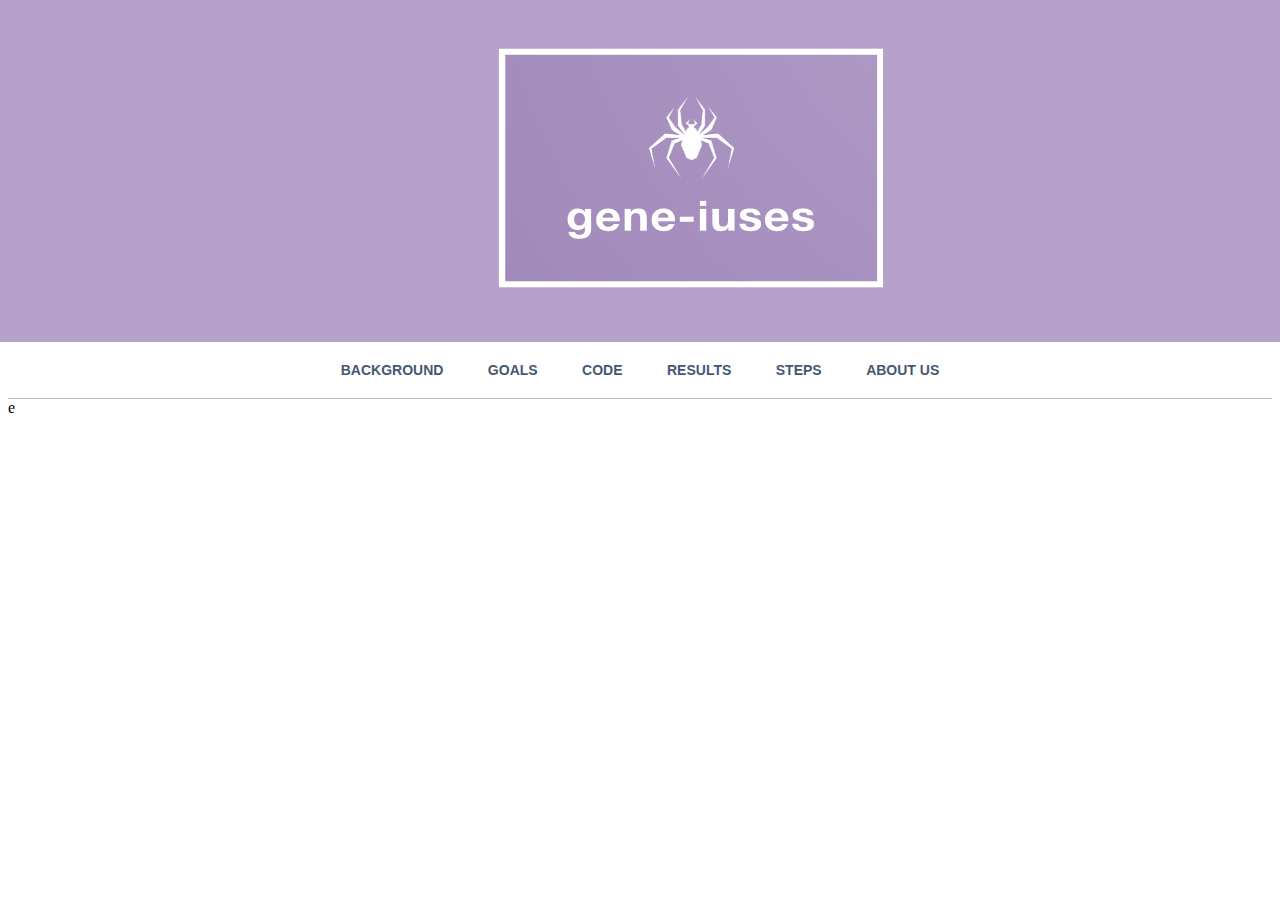
<file: index.html>
<!DOCTYPE html>
<html lang="en">
<head>
    <meta charset="UTF-8">
    <meta name="viewport" content="width=device-width, initial-scale=1.0">
    <title>tester</title>
</head>
<link rel="stylesheet" href="nav.css">
<style>
    header {
        background-color:#b5a1ca;
        padding-top: 50px;
        padding-bottom: 50px;
        margin: -10px -10px 0px -10px;
    }
    .pfp {
        margin-left: 500px;
        height: 240px;
        width: 30%;
    }

</style>
<body>
    <header>
        <img class= "pfp" src="logo4.png">
    </header>
    <div class="navbar">
        <a class="nav-link nav-link-ltr" href="Background.html">Background</a>
        <a class="nav-link nav-link-ltr" href="Goals.html">Goals</a>
        <a class="nav-link nav-link-ltr" href="Code.html">Code</a>
        <a class="nav-link nav-link-ltr" href="Results.html">Results</a>
        <a class="nav-link nav-link-ltr" href="nextsteps.html">Steps</a>
        <a class="nav-link nav-link-ltr" href="aboutus.html">About Us</a>
    </div>
</body>
</html>e
</file>
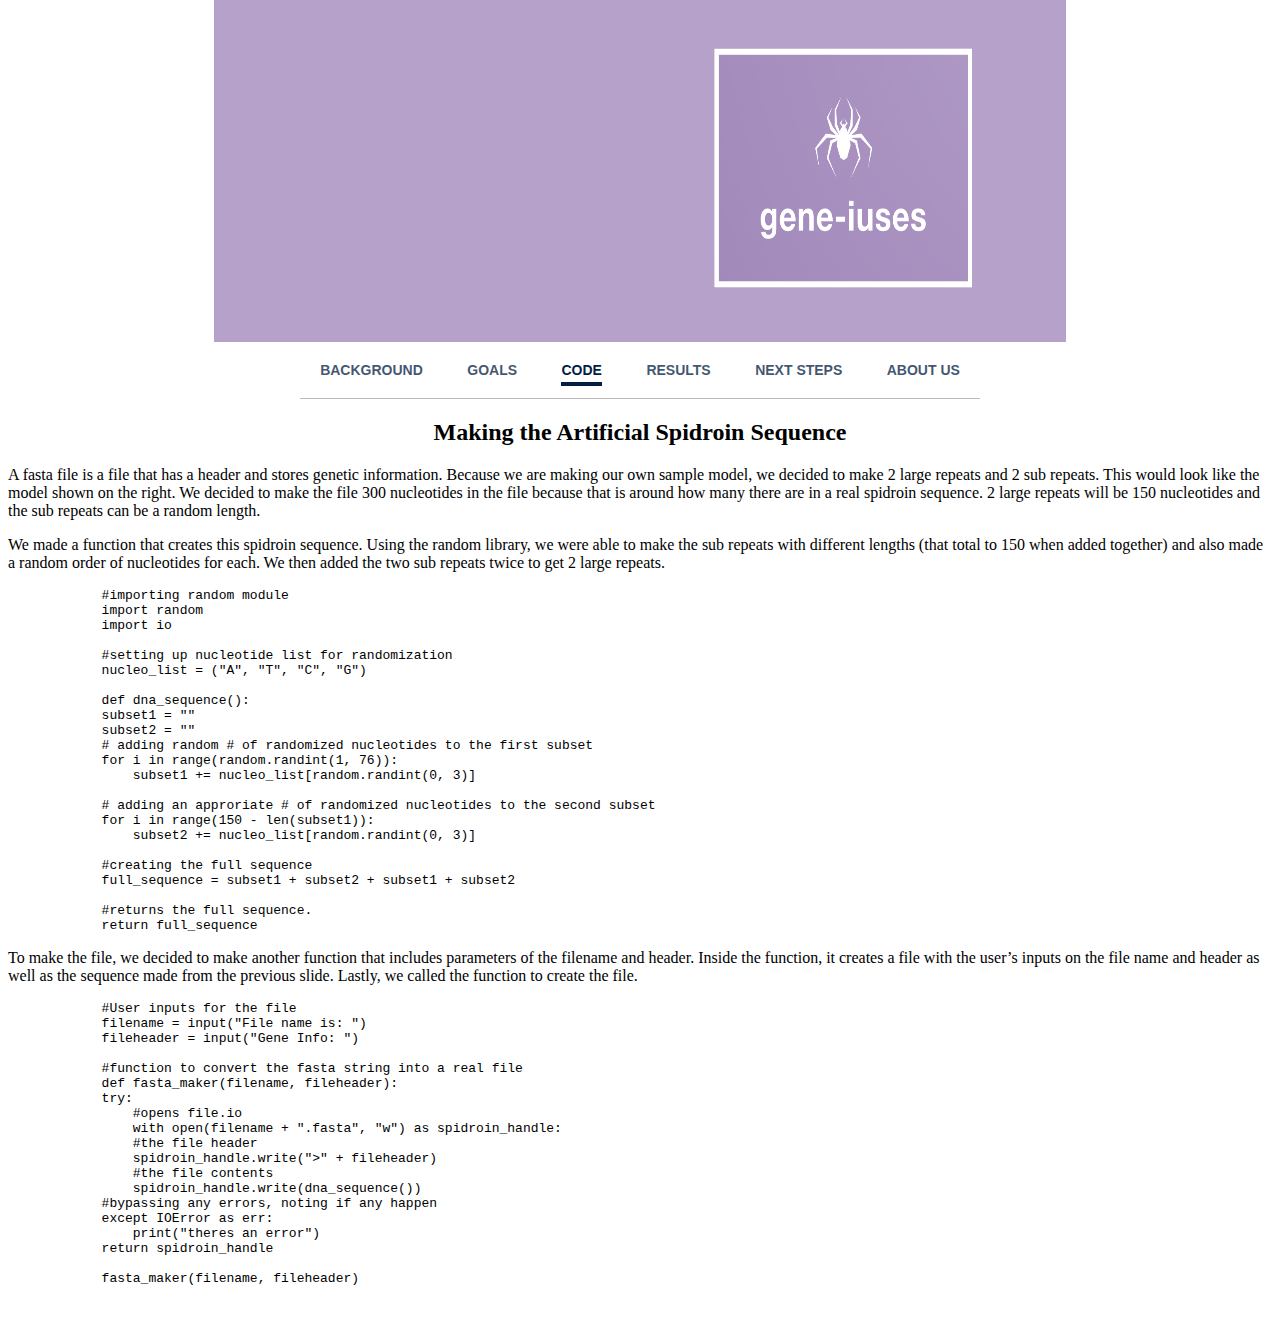
<file: artificialspidroinseq.html>
<!DOCTYPE html>
<html lang="en">
<head>
    <meta charset="UTF-8">
    <meta name="viewport" content="width=device-width, initial-scale=1.0">
    <title>Code</title>
    <link href="https://fonts.googleapis.com/css2?family=Playfair+Display&family=Roboto:wght@300&display=swap" rel="stylesheet">
    <link rel="stylesheet" href="nav.css">
    <link rel="stylesheet" href="practice.css">
</head>
<style>
    header {
        background-color:#b5a1ca;
        padding-top: 50px;
        padding-bottom: 50px;
        margin: -10px -10px 0px -10px;
    }
    .pfp {
        margin-left: 500px;
        height: 240px;
        width: 30.3%;
        }
    .info {
        font-size: 18px;
        padding-left: 50px;
        padding-right: 50px;
    }
    .heading {
        font-size: 30px;
        font-family: Arial, Helvetica, sans-serif;
        font-weight: bold;
    }
</style>
<body>
    <header>
        <img class = "pfp" src="logo4.png" alt="A picture">
    </header>
    
    <div class="navbar">
        <a class="nav-link nav-link-ltr" href="Background.html">Background</a>
        <a class="nav-link nav-link-ltr" href="Goals.html">Goals</a>
        <a class="active-link" href="Code.html">Code</a>
        <a class="nav-link nav-link-ltr" href="Results.html">Results</a>
        <a class="nav-link nav-link-ltr" href="nextsteps.html">Next Steps</a>
        <a class="nav-link nav-link-ltr" href="aboutus.html">About Us</a>
    </div>
    <h2> Making the Artificial Spidroin Sequence</h2>
    <main>
        <p>
            A fasta file is a file that has a header and stores genetic information. Because we are making our own sample model, we decided to make 2 large repeats and 2 sub repeats. This would look like the model shown on the right.  We decided to make the file 300 nucleotides in the file because that is around how many there are in a real spidroin sequence. 2 large repeats will be 150 nucleotides and the sub repeats can be a random length.
        </p>
        <p>We made a function that creates this spidroin sequence. Using the random library, we were able to make the sub repeats with different lengths (that total to 150 when added together) and also made a random order of nucleotides for each. We then added the two sub repeats twice to get 2 large repeats. </p>
        <pre>
            #importing random module
            import random
            import io

            #setting up nucleotide list for randomization
            nucleo_list = ("A", "T", "C", "G")

            def dna_sequence():
            subset1 = ""
            subset2 = ""
            # adding random # of randomized nucleotides to the first subset
            for i in range(random.randint(1, 76)):
                subset1 += nucleo_list[random.randint(0, 3)]
            
            # adding an approriate # of randomized nucleotides to the second subset
            for i in range(150 - len(subset1)):
                subset2 += nucleo_list[random.randint(0, 3)]

            #creating the full sequence
            full_sequence = subset1 + subset2 + subset1 + subset2

            #returns the full sequence.
            return full_sequence </pre>
            <p> To make the file, we decided to make another function that includes parameters of the filename and header. Inside the function, it creates a file with the user’s inputs on the file name and header as well as the sequence made from the previous slide.  Lastly, we called the function to create the file.</p>
            <pre>
            #User inputs for the file
            filename = input("File name is: ")
            fileheader = input("Gene Info: ")

            #function to convert the fasta string into a real file
            def fasta_maker(filename, fileheader):
            try:
                #opens file.io
                with open(filename + ".fasta", "w") as spidroin_handle:
                #the file header
                spidroin_handle.write(">" + fileheader)
                #the file contents
                spidroin_handle.write(dna_sequence())
            #bypassing any errors, noting if any happen
            except IOError as err:
                print("theres an error")
            return spidroin_handle

            fasta_maker(filename, fileheader)
            
        </pre>
    </main>
    
</body>
</html>
</file>
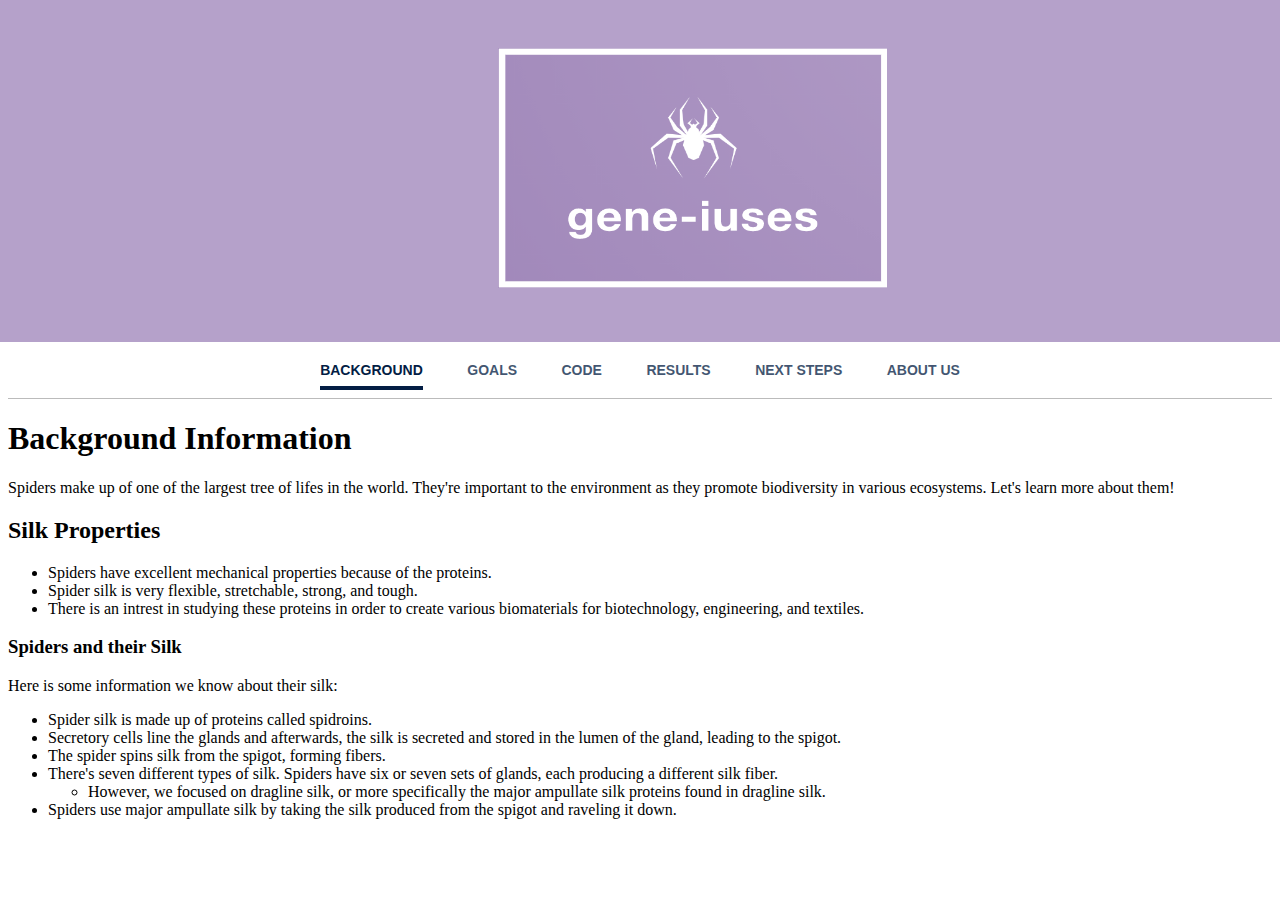
<file: Background.html>
<!DOCTYPE html>
<html lang="en">
<head>
    <meta charset="UTF-8">
    <meta http-equiv="X-UA-Compatible" content="IE=edge">
    <meta name="viewport" content="width-device-widge, initial">
    <title>Background</title>
    <link rel="stylesheet" href="nav.css"> 
    <link rel="stylesheet" href="projects.css"> 

    <style>
        header {
            background-color:#b5a1ca;
            padding-top: 50px;
            padding-bottom: 50px;
            margin: -10px -10px 0px -10px;
        }
        .pfp {
            margin-left: 500px;
            height: 240px;
            width: 30.3%;
            }
        .info {
            font-size: 18px;
            padding-left: 50px;
            padding-right: 50px;
        }
        .heading {
            font-size: 30px;
            font-family: Arial, Helvetica, sans-serif;
            font-weight: bold;
        }
    </style>
</head>

<body>
    <header>
       <img class= "pfp" src="logo4.png" alt="">
    </header>
    <div class="navbar">
        <a class="active-link" href="Background.html">Background</a>
        <a class="nav-link nav-link-ltr" href="Goals.html">Goals</a>
        <a class="nav-link nav-link-ltr" href="Code.html">Code</a>
        <a class="nav-link nav-link-ltr" href="Results.html">Results</a>
        <a class="nav-link nav-link-ltr" href="nextsteps.html">Next Steps</a>
        <a class="nav-link nav-link-ltr" href="aboutus.html">About Us</a>
    </div>
        <h1>
            Background Information
        </h1>
        <p>
            Spiders make up of one of the largest tree of lifes in the world. They're important to the environment as they promote biodiversity in various ecosystems. Let's learn more about them!
        </p>
        <h2>
            Silk Properties
        </h2>
        <ul>
            <li>Spiders have excellent mechanical properties because of the proteins.</li>
            <li>Spider silk is very flexible, stretchable, strong, and tough.</li>
            <li>There is an intrest in studying these proteins in order to create various biomaterials for biotechnology, engineering, and textiles.</li>
        </ul>
        <h3>
           Spiders and their Silk 
        </h3>
        <p>
            Here is some information we know about their silk:
        </p>
        <ul>
            <li>Spider silk is made up of proteins called spidroins.</li>
            <li>Secretory cells line the glands and afterwards, the silk is secreted and stored in the lumen of the gland, leading to the spigot. </li>
            <li>The spider spins silk from the spigot, forming fibers.</li>
            <li>There's seven different types of silk. Spiders have six or seven sets of glands, each producing a different silk fiber.</li>
                <ul>
                <li> However, we focused on dragline silk, or more specifically the major ampullate silk proteins found in dragline silk.</li>
                </ul>
            <li>Spiders use major ampullate silk by taking the silk produced from the spigot and raveling it down.</li>
        </ul>

</body>
</html>
</file>
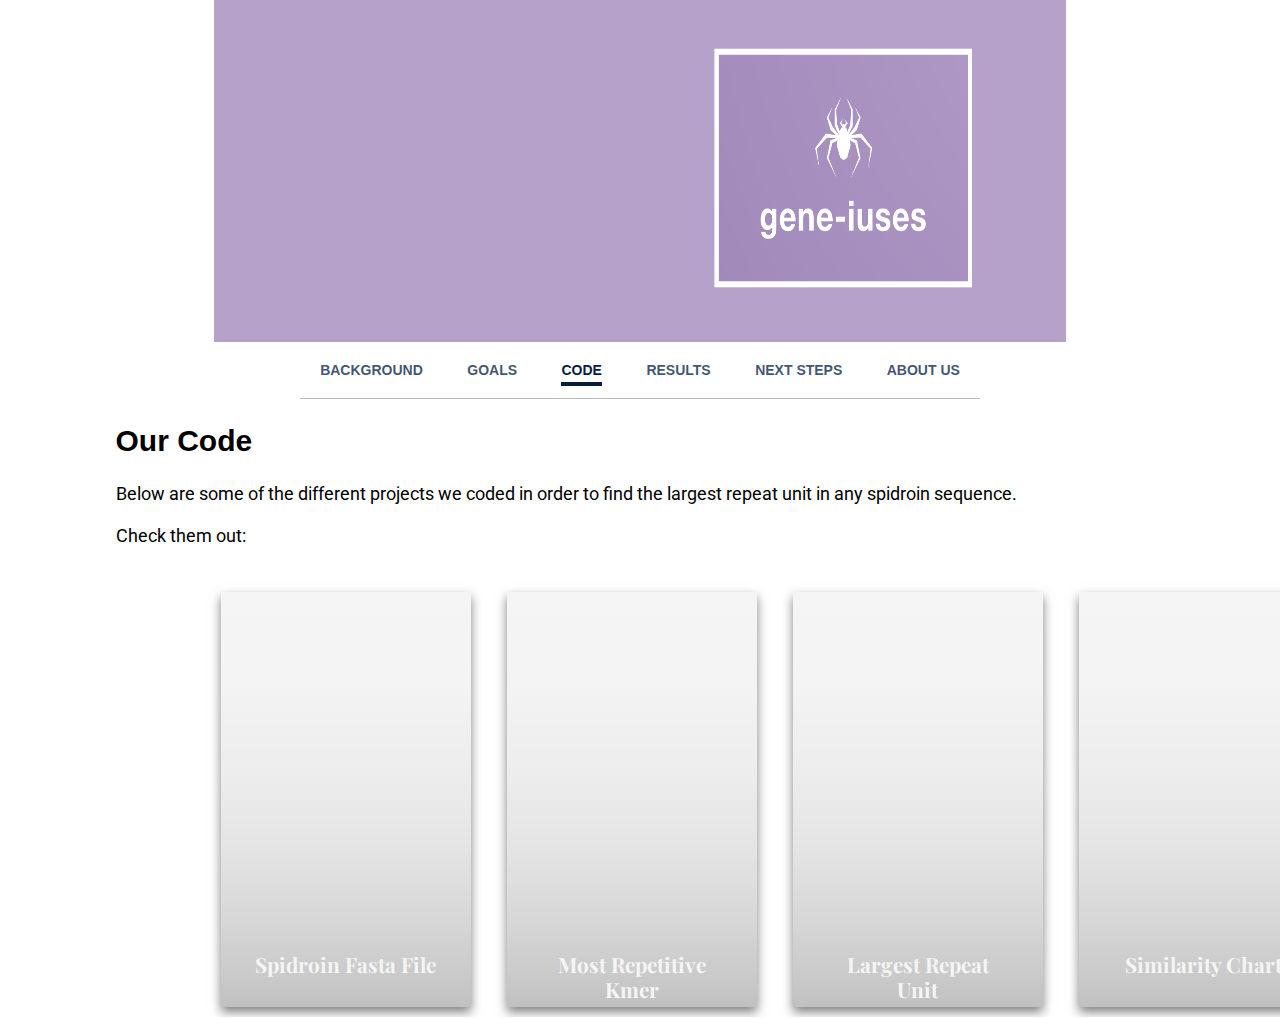
<file: Code.html>
<!DOCTYPE html>
<html lang="en">
<head>
    <meta charset="UTF-8">
    <meta name="viewport" content="width=device-width, initial-scale=1.0">
    <title>Code</title>
    <link href="https://fonts.googleapis.com/css2?family=Playfair+Display&family=Roboto:wght@300&display=swap" rel="stylesheet">
    <link rel="stylesheet" href="nav.css">
    <link rel="stylesheet" href="practice.css">
</head>
<style>
    header {
        background-color:#b5a1ca;
        padding-top: 50px;
        padding-bottom: 50px;
        margin: -10px -10px 0px -10px;
    }
    .pfp {
        margin-left: 500px;
        height: 240px;
        width: 30.3%;
        }
    .info {
        font-size: 18px;
        padding-left: 50px;
        padding-right: 50px;
    }
    .heading {
        font-size: 30px;
        font-family: Arial, Helvetica, sans-serif;
        font-weight: bold;
    }
</style>
<body>
    <header>
        <img class = "pfp" src="logo4.png" alt="A picture">
    </header>
    
    <div class="navbar">
        <a class="nav-link nav-link-ltr" href="Background.html">Background</a>
        <a class="nav-link nav-link-ltr" href="Goals.html">Goals</a>
        <a class="active-link" href="Code.html">Code</a>
        <a class="nav-link nav-link-ltr" href="Results.html">Results</a>
        <a class="nav-link nav-link-ltr" href="nextsteps.html">Next Steps</a>
        <a class="nav-link nav-link-ltr" href="aboutus.html">About Us</a>
    </div>
<main>
    <div class= "info">
        <h2 class="heading">Our Code</h2>
    <p style= "font-family: Roboto, sans-serif"> Below are some of the different projects we coded in order to find the largest repeat unit in any spidroin sequence. <br><br>Check them out:</p>
    </div>
    <br>
    <div class="page-content">
        <div class="card">
        <div class="content">
            <h2 class="title">Spidroin Fasta File</h2>
            <p class="copy">Making our own spidroin sequence to understand its complex repetitive structure</p>
            <a class="card__button" href="artificialspidroinseq.html">Read More</a>
        </div>
        </div>
        <div class="card">
        <div class="content">
            <h2 class="title">Most Repetitive Kmer</h2>
            <p class="copy">Finding most repetitive kmer to identify patterns in a real spidroin sequence</p>
            <a class="card__button" href="repetitivekmer.html">Read More</a>
        </div>
        </div>
        <div class="card">
        <div class="content">
            <h2 class="title">Largest Repeat Unit</h2>
            <p class="copy">Finding the largest repeat through length and correlating it with actual spidroin sequences</p>
            <a class="card__button" href="largestrep.html">Read More</a>
        </div>
        </div>
        <div class="card">
        <div class="content">
            <h2 class="title">Similarity Chart</h2>
            <p class="copy">Comparing each subrepeat through similarity content and displaying them through a chart</p>
            <a class="card__button" href="similaritychart.html">Read More</a>
        </div>
        </div>
    </div>
  </main>
</body>
</html>
</file>
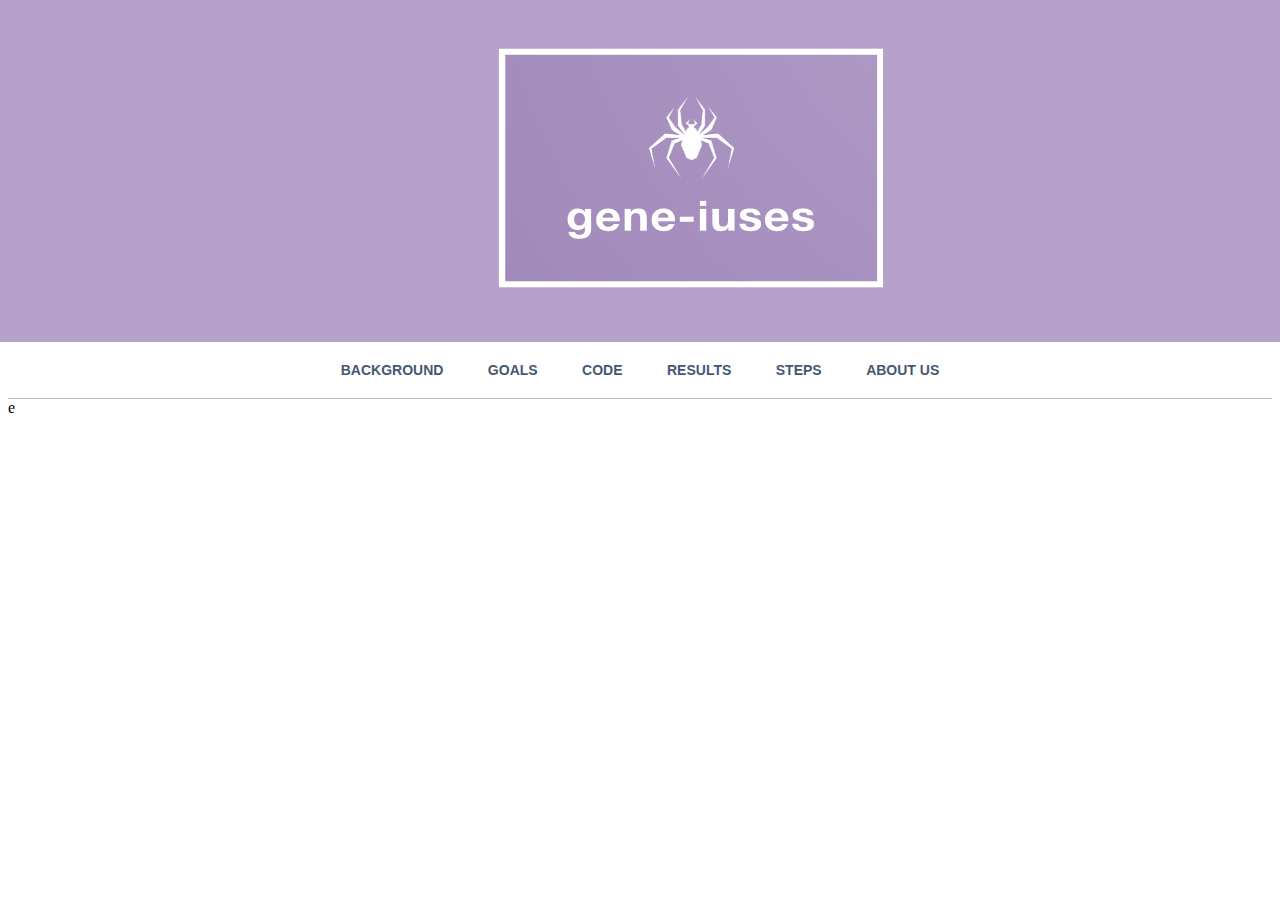
<file: indexproject.html>
<!DOCTYPE html>
<html lang="en">
<head>
    <meta charset="UTF-8">
    <meta name="viewport" content="width=device-width, initial-scale=1.0">
    <title>tester</title>
</head>
<link rel="stylesheet" href="nav.css">
<style>
    header {
        background-color:#b5a1ca;
        padding-top: 50px;
        padding-bottom: 50px;
        margin: -10px -10px 0px -10px;
    }
    .pfp {
        margin-left: 500px;
        height: 240px;
        width: 30%;
    }

</style>
<body>
    <header>
        <img class= "pfp" src="logo4.png">
    </header>
    <div class="navbar">
        <a class="nav-link nav-link-ltr" href="Background.html">Background</a>
        <a class="nav-link nav-link-ltr" href="Goals.html">Goals</a>
        <a class="nav-link nav-link-ltr" href="Code.html">Code</a>
        <a class="nav-link nav-link-ltr" href="Results.html">Results</a>
        <a class="nav-link nav-link-ltr" href="nextsteps.html">Steps</a>
        <a class="nav-link nav-link-ltr" href="aboutus.html">About Us</a>
    </div>
</body>
</html>e
</file>
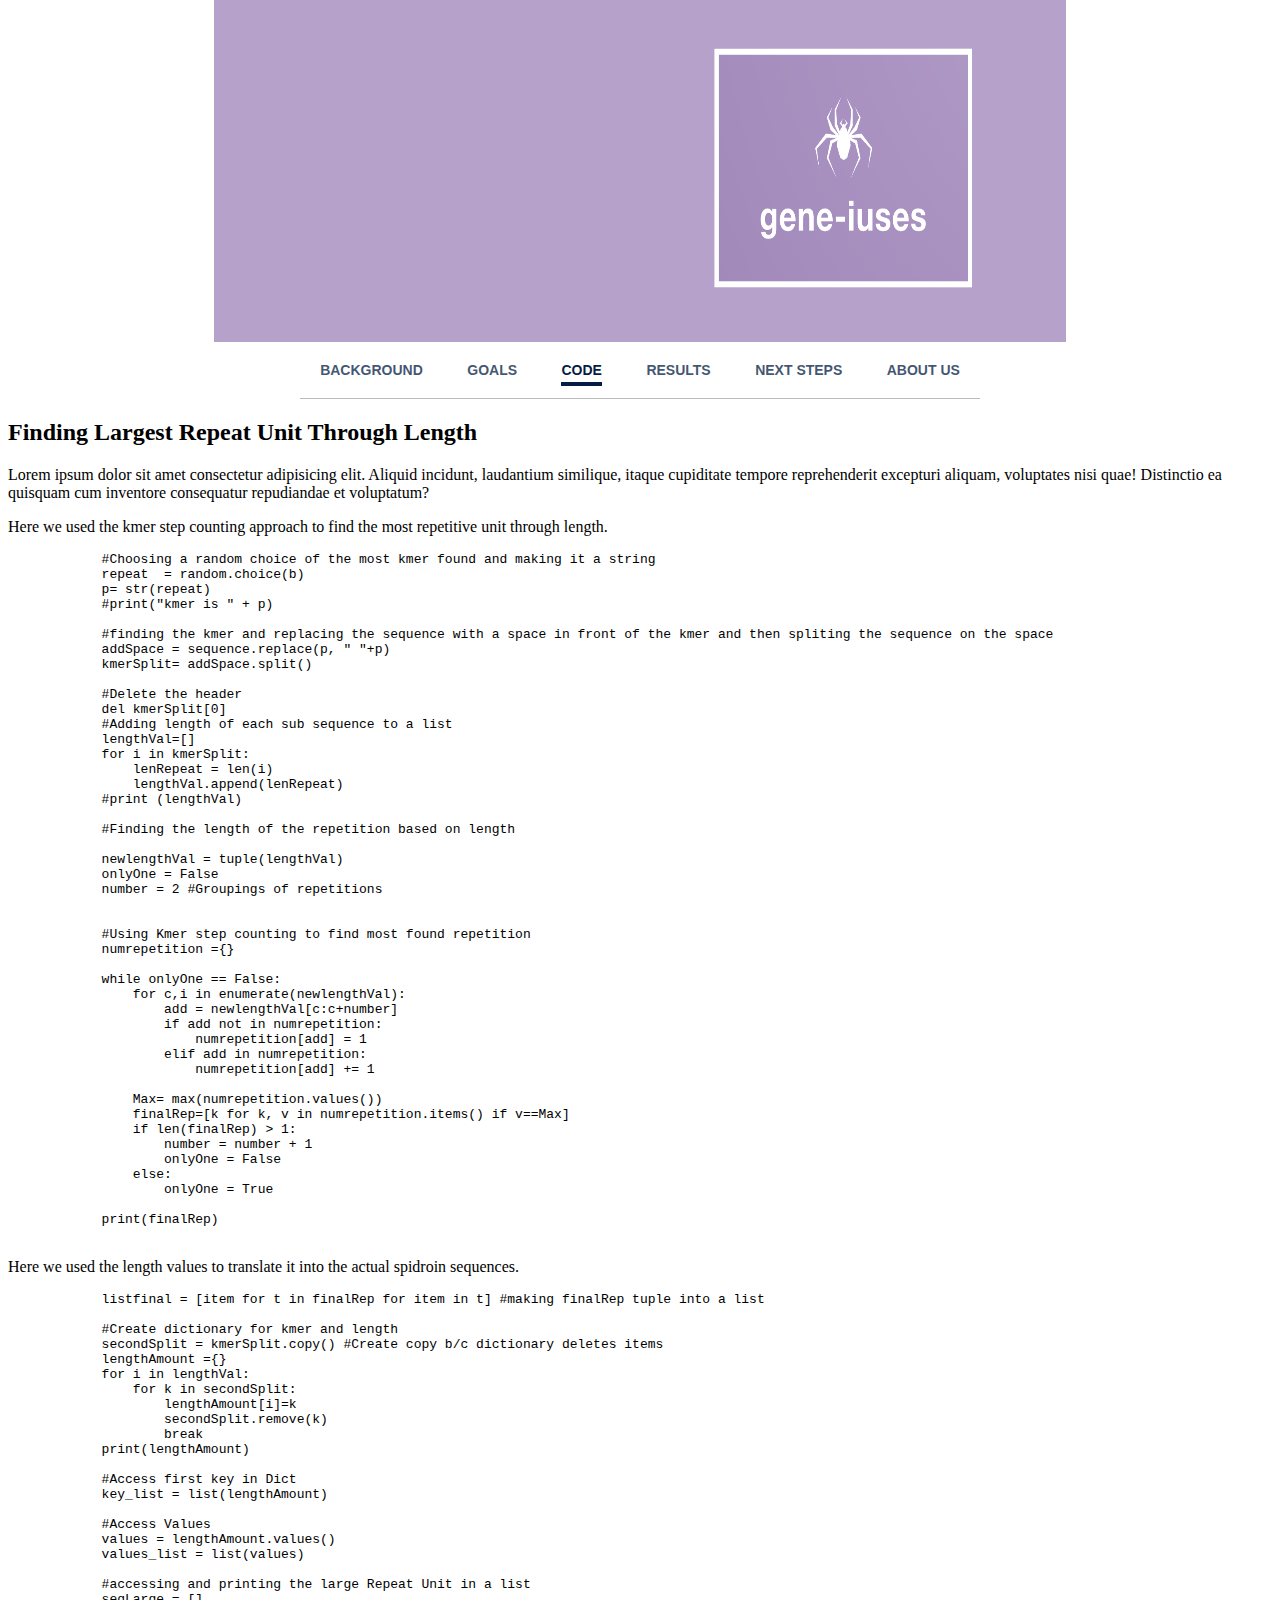
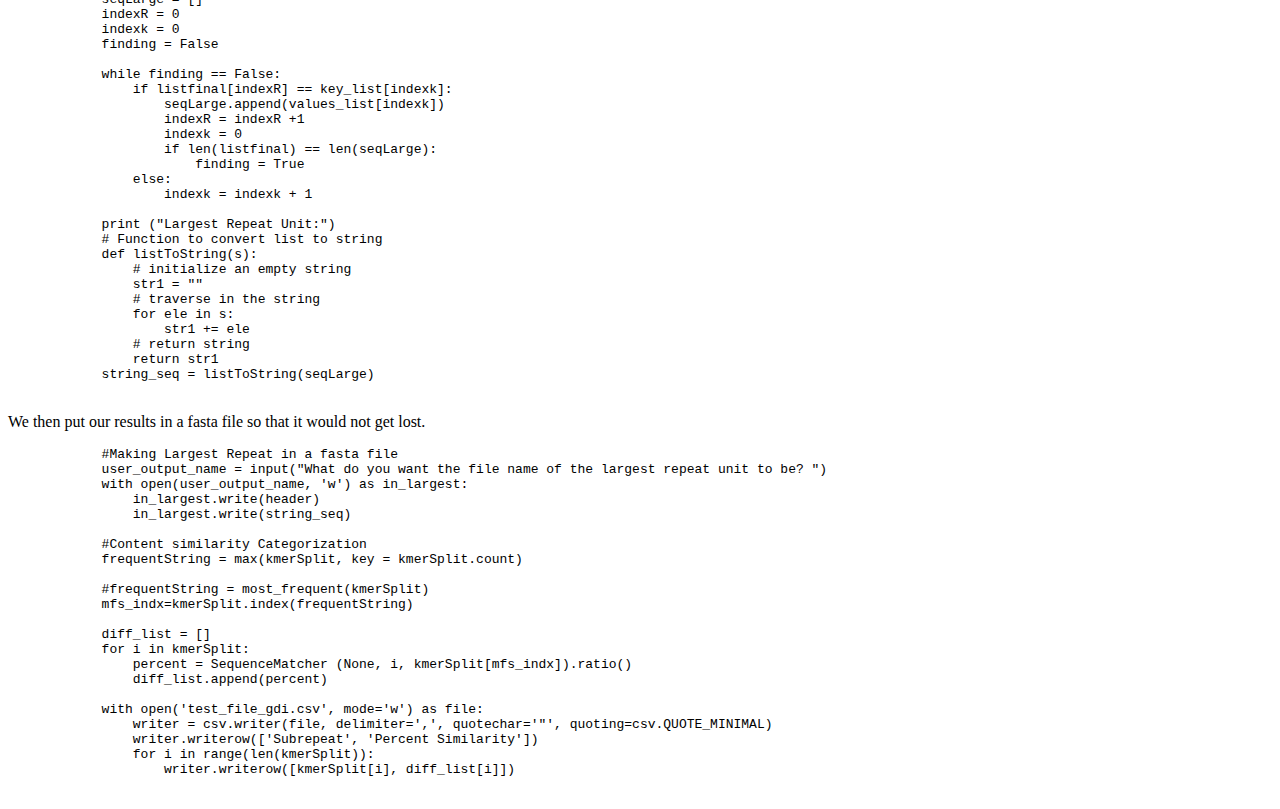
<file: largestrep.html>
<!DOCTYPE html>
<html lang="en">
<head>
    <meta charset="UTF-8">
    <meta name="viewport" content="width=device-width, initial-scale=1.0">
    <title>Code</title>
    <link href="https://fonts.googleapis.com/css2?family=Playfair+Display&family=Roboto:wght@300&display=swap" rel="stylesheet">
    <link rel="stylesheet" href="nav.css">
    <link rel="stylesheet" href="practice.css">
</head>
<style>
    header {
        background-color:#b5a1ca;
        padding-top: 50px;
        padding-bottom: 50px;
        margin: -10px -10px 0px -10px;
    }
    .pfp {
        margin-left: 500px;
        height: 240px;
        width: 30.3%;
        }
    .info {
        font-size: 18px;
        padding-left: 50px;
        padding-right: 50px;
    }
    .heading {
        font-size: 30px;
        font-family: Arial, Helvetica, sans-serif;
        font-weight: bold;
    }
</style>
<body>
    <header>
        <img class = "pfp" src="logo4.png" alt="A picture">
    </header>
    
    <div class="navbar">
        <a class="nav-link nav-link-ltr" href="Background.html">Background</a>
        <a class="nav-link nav-link-ltr" href="Goals.html">Goals</a>
        <a class="active-link" href="Code.html">Code</a>
        <a class="nav-link nav-link-ltr" href="Results.html">Results</a>
        <a class="nav-link nav-link-ltr" href="nextsteps.html">Next Steps</a>
        <a class="nav-link nav-link-ltr" href="aboutus.html">About Us</a>
    </div>
    <main>
        <h2>Finding Largest Repeat Unit Through Length</h2>
        <p>
            Lorem ipsum dolor sit amet consectetur adipisicing elit. Aliquid incidunt, laudantium similique, itaque cupiditate tempore reprehenderit excepturi aliquam, voluptates nisi quae! Distinctio ea quisquam cum inventore consequatur repudiandae et voluptatum?

        </p>
        <p>Here we used the kmer step counting approach to find the most repetitive unit through length.</p>
        <pre>
            #Choosing a random choice of the most kmer found and making it a string
            repeat  = random.choice(b)
            p= str(repeat)
            #print("kmer is " + p)

            #finding the kmer and replacing the sequence with a space in front of the kmer and then spliting the sequence on the space
            addSpace = sequence.replace(p, " "+p)
            kmerSplit= addSpace.split()

            #Delete the header
            del kmerSplit[0]
            #Adding length of each sub sequence to a list
            lengthVal=[]
            for i in kmerSplit:
                lenRepeat = len(i)
                lengthVal.append(lenRepeat)
            #print (lengthVal)

            #Finding the length of the repetition based on length

            newlengthVal = tuple(lengthVal)
            onlyOne = False
            number = 2 #Groupings of repetitions


            #Using Kmer step counting to find most found repetition
            numrepetition ={}

            while onlyOne == False:
                for c,i in enumerate(newlengthVal):
                    add = newlengthVal[c:c+number]
                    if add not in numrepetition:
                        numrepetition[add] = 1
                    elif add in numrepetition:
                        numrepetition[add] += 1

                Max= max(numrepetition.values())
                finalRep=[k for k, v in numrepetition.items() if v==Max]
                if len(finalRep) > 1:
                    number = number + 1
                    onlyOne = False
                else:
                    onlyOne = True

            print(finalRep)
        </pre>
        <p>Here we used the length values to translate it into the actual spidroin sequences.</p>
            <pre>
            listfinal = [item for t in finalRep for item in t] #making finalRep tuple into a list

            #Create dictionary for kmer and length
            secondSplit = kmerSplit.copy() #Create copy b/c dictionary deletes items
            lengthAmount ={}
            for i in lengthVal:
                for k in secondSplit:
                    lengthAmount[i]=k
                    secondSplit.remove(k)
                    break
            print(lengthAmount)

            #Access first key in Dict
            key_list = list(lengthAmount)

            #Access Values
            values = lengthAmount.values()
            values_list = list(values)

            #accessing and printing the large Repeat Unit in a list
            seqLarge = []
            indexR = 0
            indexk = 0
            finding = False

            while finding == False:
                if listfinal[indexR] == key_list[indexk]:
                    seqLarge.append(values_list[indexk])
                    indexR = indexR +1
                    indexk = 0
                    if len(listfinal) == len(seqLarge):
                        finding = True
                else:
                    indexk = indexk + 1

            print ("Largest Repeat Unit:")
            # Function to convert list to string 
            def listToString(s): 
                # initialize an empty string
                str1 = "" 
                # traverse in the string  
                for ele in s: 
                    str1 += ele  
                # return string  
                return str1 
            string_seq = listToString(seqLarge)
        </pre>
        <p>We then put our results in a fasta file so that it would not get lost.</p>
            <pre>
            #Making Largest Repeat in a fasta file
            user_output_name = input("What do you want the file name of the largest repeat unit to be? ")
            with open(user_output_name, 'w') as in_largest:
                in_largest.write(header)
                in_largest.write(string_seq)

            #Content similarity Categorization
            frequentString = max(kmerSplit, key = kmerSplit.count)

            #frequentString = most_frequent(kmerSplit)
            mfs_indx=kmerSplit.index(frequentString)

            diff_list = []
            for i in kmerSplit:
                percent = SequenceMatcher (None, i, kmerSplit[mfs_indx]).ratio()
                diff_list.append(percent)

            with open('test_file_gdi.csv', mode='w') as file:
                writer = csv.writer(file, delimiter=',', quotechar='"', quoting=csv.QUOTE_MINIMAL)
                writer.writerow(['Subrepeat', 'Percent Similarity'])
                for i in range(len(kmerSplit)):
                    writer.writerow([kmerSplit[i], diff_list[i]])
            
        </pre>
    </main>
    
</body>
</file>
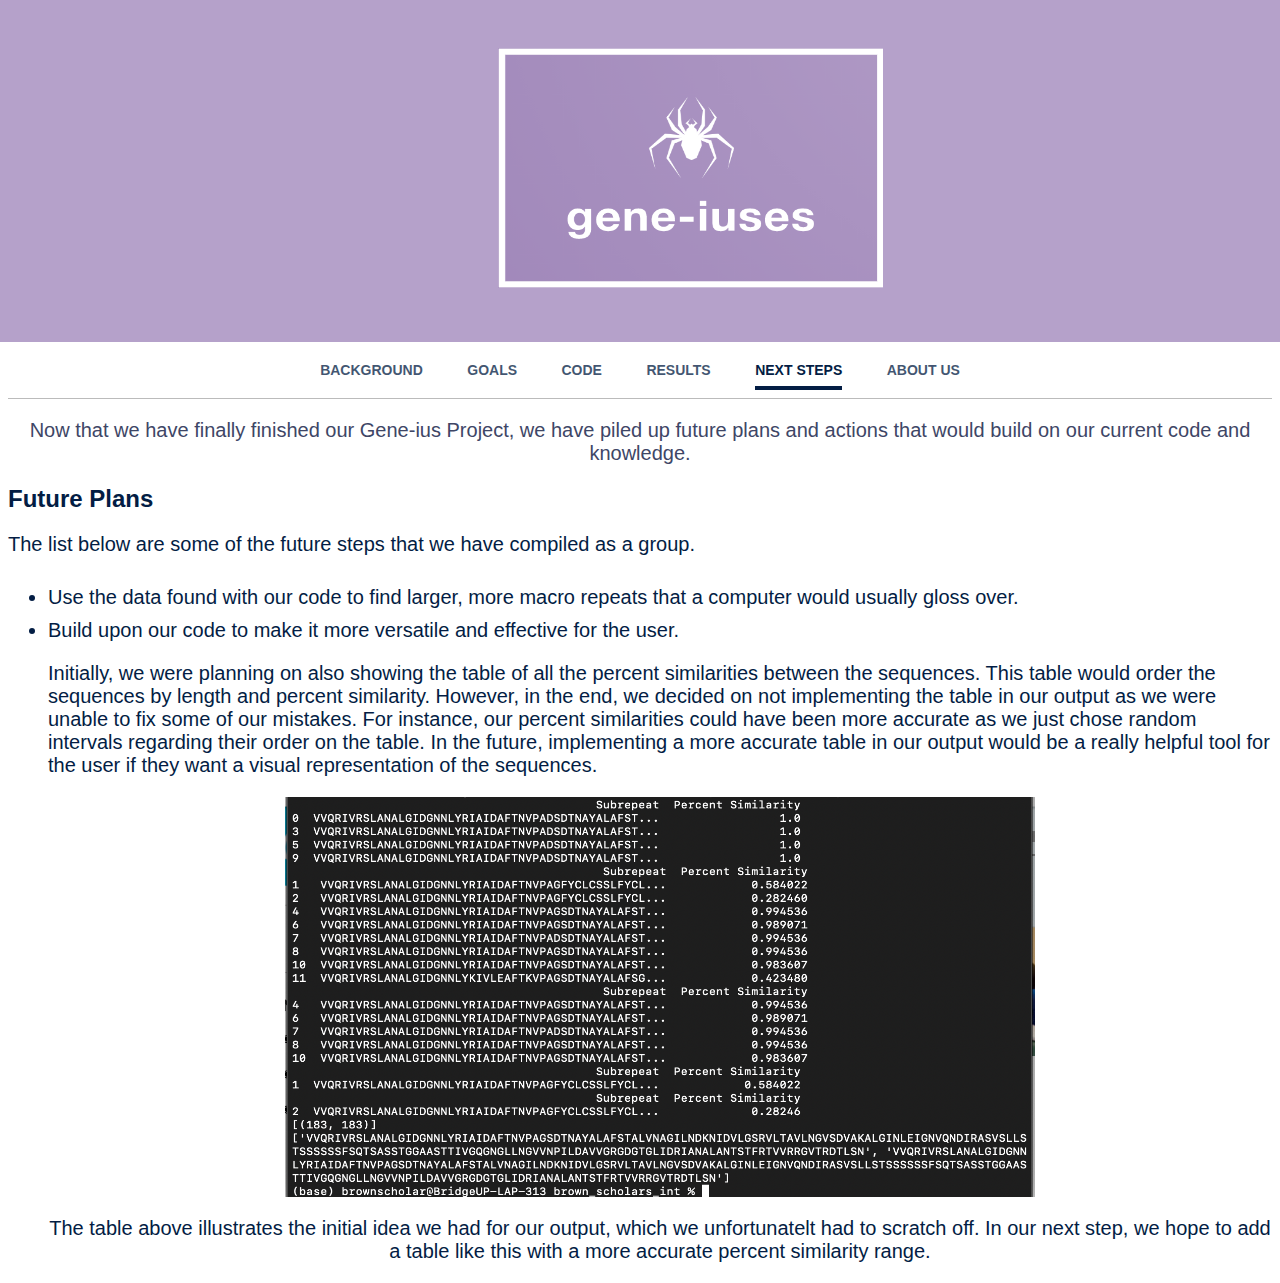
<file: nextsteps.html>
<!DOCTYPE html>
<html>
<head>
<html lang="en" class="no-js">
<head>
    <meta charset="utf-8">
    <meta http-equiv="x-ua-compatible" content="ie=edge">
    <meta name="viewport" content="width=device-width, initial-scale=1.0">
    <title>Gene-uis Project</title>

</head>

<link rel="stylesheet" href="nav.css">
<style>
    h1 {
        font-size: 40px;
        padding-left: 120px;
        font-family: Verdana, Geneva, Tahoma, sans-serif;
    }

    .tablegoals {
        height: 400px;
        width: 750px;
        margin-bottom: 20px;
        display: block;
        margin-left: auto;
        margin-right: auto;
    }

    header {
        background-color:#b5a1ca;
        padding-top: 50px;
        padding-bottom: 50px;
        margin: -10px -10px 0px -10px;
    }
    
    .pfp {
        margin-left: 500px;
        height: 240px;
        width: 30%;
    }

    p {
        font-size: 20px;
        font-family: Verdana, Geneva, Tahoma, sans-serif;
    }

    ul {
        font-size: 20px;
        font-family: Verdana, Geneva, Tahoma, sans-serif;
    }

</style>


<body>
    <header>
        <style>
            h1 { font-size: 40px;
            color: #031D44;
            padding-top: 30px; 
            font-family: Verdana, Geneva, Tahoma, sans-serif;}
        </style>
        <img class= "pfp" src="/logo4.png">
    </header>
    
    <div class="navbar">
        <a class="nav-link nav-link-ltr" href="Background.html">Background</a>
        <a class="nav-link nav-link-ltr" href="Goals.html">Goals</a>
        <a class="nav-link nav-link-ltr" href="Code.html">Code</a>
        <a class="nav-link nav-link-ltr" href="Results.html">Results</a>
        <a class="active-link" href="nextsteps.html">Next Steps</a>
        <a class="nav-link nav-link-ltr" href="aboutus.html">About Us</a>
    </div>
          
    <main>

        <style>
            h2 {
            color: #031D44;
            font-family: Verdana, Geneva, Tahoma, sans-serif;
            }
            
            p {
            color: #031D44;
            font-family: Verdana, Geneva, Tahoma, sans-serif;
            }

            li {
            color: #031D44;
            padding-top: 10px; 
            font-family: Verdana, Geneva, Tahoma, sans-serif;
            }     

        </style>
        
        <p style="text-align:center; color: #3e4666">Now that we have finally finished our Gene-ius Project, we have piled up future plans and actions that would build on our current code and knowledge.</p>

        <h2>Future Plans</h2>

        <p>The list below are some of the future steps that we have compiled as a group.</p>

       <ul>
           <li>Use the data found with our code to find larger, more macro repeats that a computer would usually gloss over.</li>
           <li>Build upon our code to make it more versatile and effective for the user.</li>
           <p>Initially, we were planning on also showing the table of all the percent similarities between the sequences. This table would order the sequences by length and percent similarity. However, in the end, we decided on not implementing the table in our output as we were unable to fix some of our mistakes. For instance, our percent similarities could have been more accurate as we just chose random intervals regarding their order on the table. In the future, implementing a more accurate table in our output would be a really helpful tool for the user if they want a visual representation of the sequences.</p>

           <img class= "tablegoals" src="interncode_table.png" alt="future table">

           <p style="text-align:center">The table above illustrates the initial idea we had for our output, which we unfortunatelt had to scratch off. In our next step, we hope to add a table like this with a more accurate percent similarity range.</p>
        </ul>
        
           
    </main>

</body>
</html>
</file>
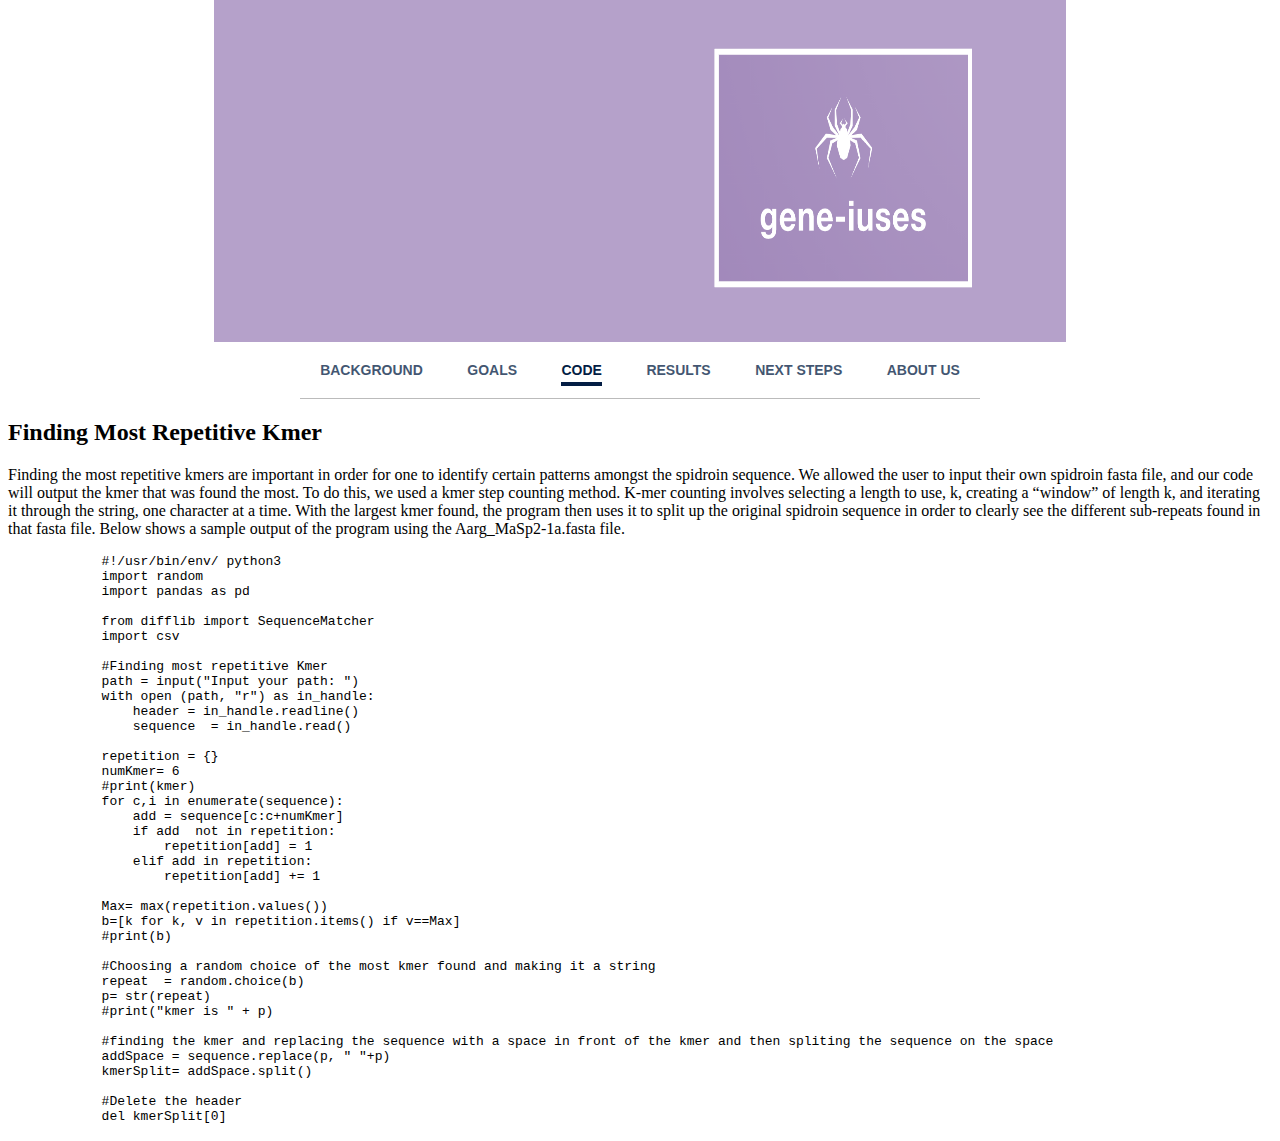
<file: repetitivekmer.html>
<!DOCTYPE html>
<html lang="en">
<head>
    <meta charset="UTF-8">
    <meta name="viewport" content="width=device-width, initial-scale=1.0">
    <title>Code</title>
    <link href="https://fonts.googleapis.com/css2?family=Playfair+Display&family=Roboto:wght@300&display=swap" rel="stylesheet">
    <link rel="stylesheet" href="nav.css">
    <link rel="stylesheet" href="practice.css">
</head>
<style>
    header {
        background-color:#b5a1ca;
        padding-top: 50px;
        padding-bottom: 50px;
        margin: -10px -10px 0px -10px;
    }
    .pfp {
        margin-left: 500px;
        height: 240px;
        width: 30.3%;
        }
    .info {
        font-size: 18px;
        padding-left: 50px;
        padding-right: 50px;
    }
    .heading {
        font-size: 30px;
        font-family: Arial, Helvetica, sans-serif;
        font-weight: bold;
    }
</style>
<body>
    <header>
        <img class = "pfp" src="logo4.png" alt="A picture">
    </header>
    
    <div class="navbar">
        <a class="nav-link nav-link-ltr" href="Background.html">Background</a>
        <a class="nav-link nav-link-ltr" href="Goals.html">Goals</a>
        <a class="active-link" href="Code.html">Code</a>
        <a class="nav-link nav-link-ltr" href="Results.html">Results</a>
        <a class="nav-link nav-link-ltr" href="nextsteps.html">Next Steps</a>
        <a class="nav-link nav-link-ltr" href="aboutus.html">About Us</a>
    </div>
    <main>
        <h2>Finding Most Repetitive Kmer</h2>
        <p>
            Finding the most repetitive kmers are important in order for one to identify certain patterns amongst the spidroin sequence. We allowed the user to input their own spidroin fasta file, and our code will output the kmer that was found the most. To do this, we used a kmer step counting method. K-mer counting involves selecting a length to use, k, creating a “window” of length k, and iterating it through the string, one character at a time.

            With the largest kmer found, the program then uses it to split up the original spidroin sequence in order to clearly see the different sub-repeats found in that fasta file. 

            Below shows a sample output of the program using the Aarg_MaSp2-1a.fasta file.
        </p>
        <pre>
            #!/usr/bin/env/ python3
            import random
            import pandas as pd

            from difflib import SequenceMatcher
            import csv

            #Finding most repetitive Kmer
            path = input("Input your path: ")
            with open (path, "r") as in_handle:
                header = in_handle.readline()
                sequence  = in_handle.read()

            repetition = {}
            numKmer= 6
            #print(kmer)
            for c,i in enumerate(sequence):
                add = sequence[c:c+numKmer]
                if add  not in repetition:
                    repetition[add] = 1
                elif add in repetition:
                    repetition[add] += 1

            Max= max(repetition.values())
            b=[k for k, v in repetition.items() if v==Max]
            #print(b)
            
            #Choosing a random choice of the most kmer found and making it a string
            repeat  = random.choice(b)
            p= str(repeat)
            #print("kmer is " + p)

            #finding the kmer and replacing the sequence with a space in front of the kmer and then spliting the sequence on the space
            addSpace = sequence.replace(p, " "+p)
            kmerSplit= addSpace.split()

            #Delete the header
            del kmerSplit[0]
        </pre>
    </main>
</body>
</file>
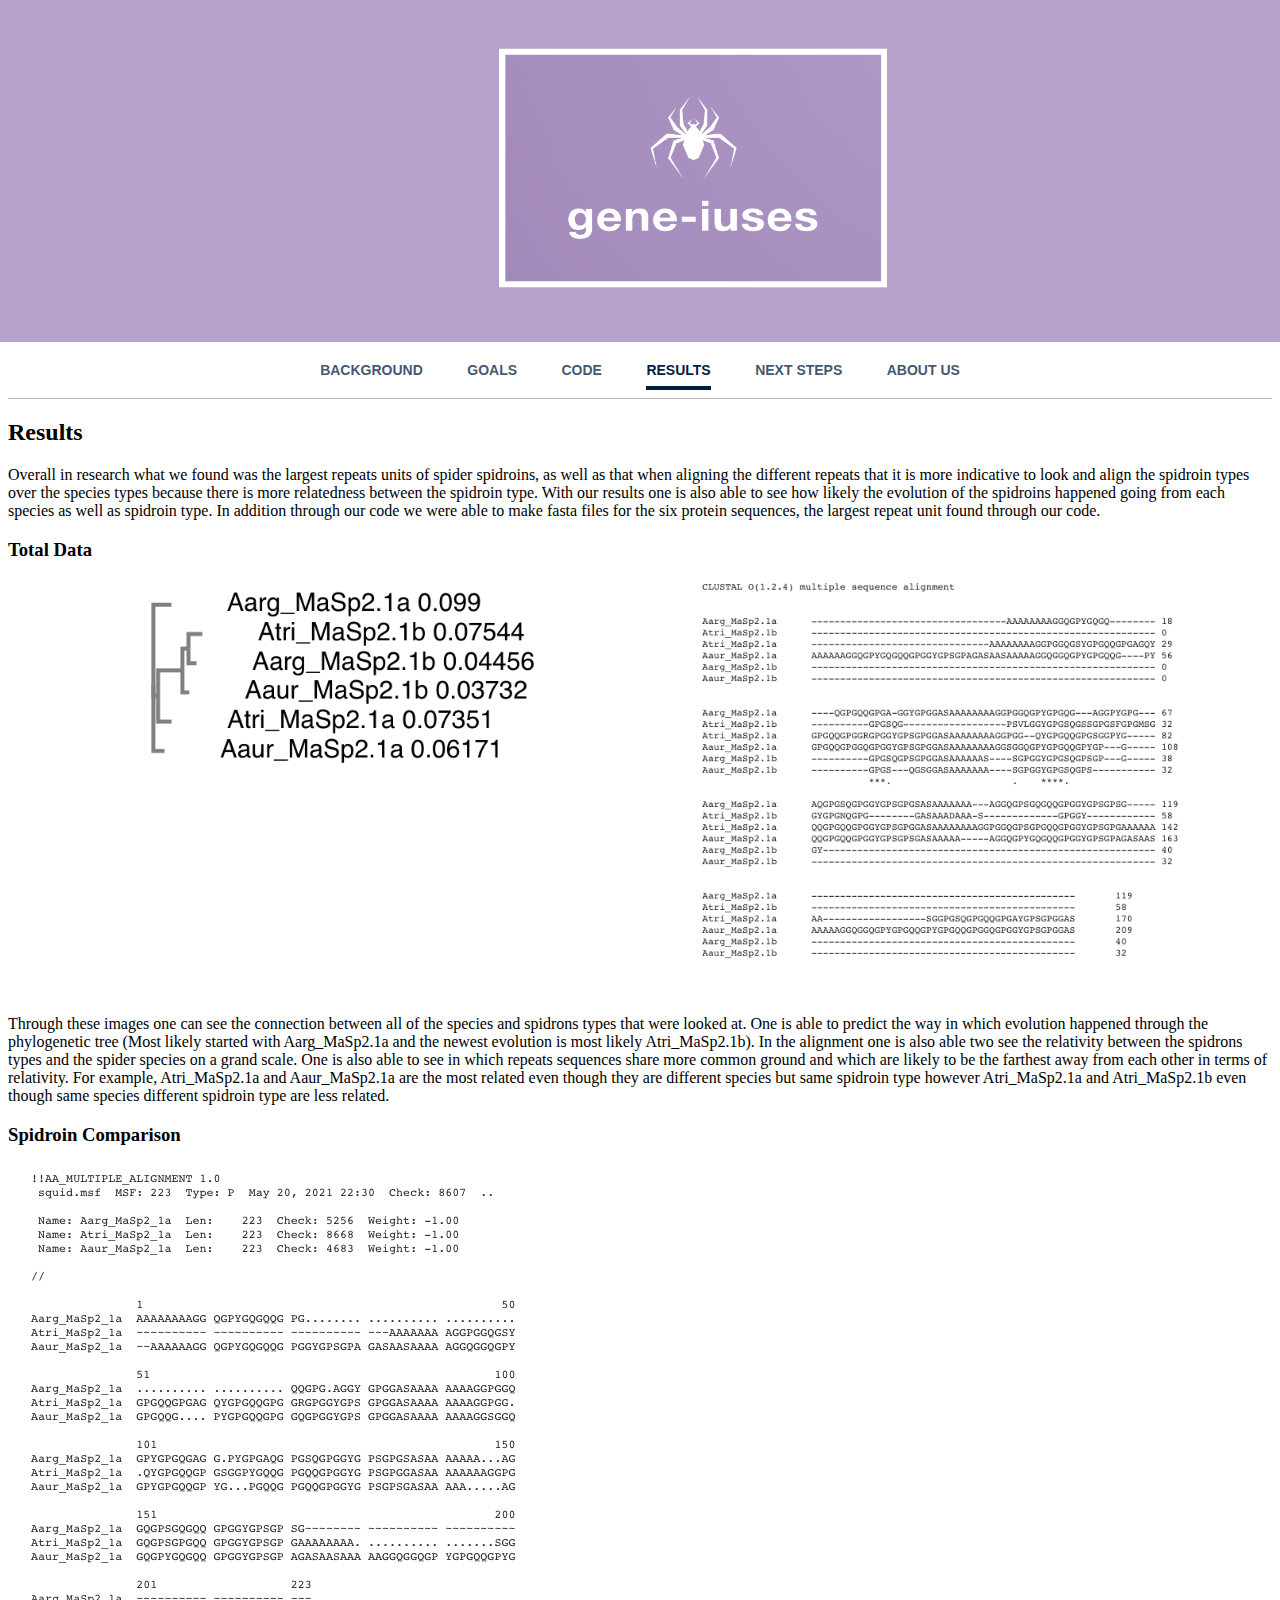
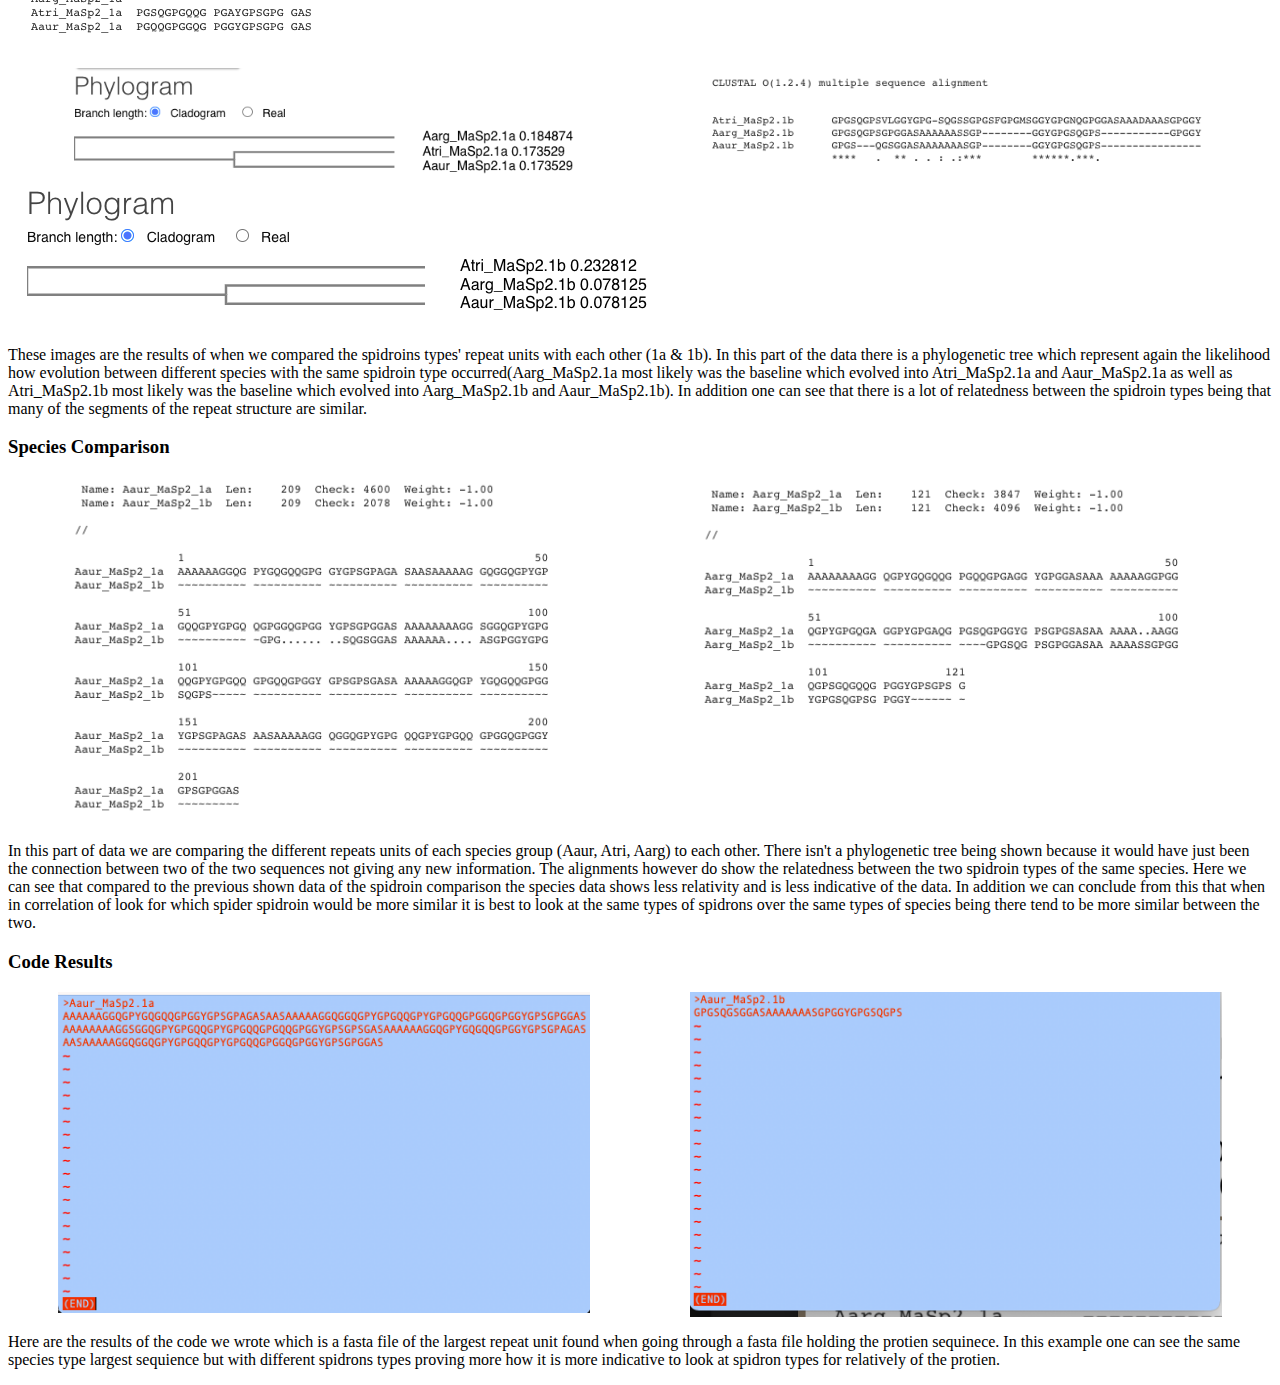
<file: Results.html>
<!DOCTYPE html>
<html lang="en">
<head>
    <meta charset="UTF-8">
    <meta http-equiv="X-UA-Compatible" content="IE=edge">
    <meta name="viewport" content="width-device-widge, initial">
    <title>Gene-ius Project</title>
    <link rel="stylesheet" href= "nav.css" >
    <link rel="stylesheet" href= "Results.css">
     
    
</head>
<style>
    header {
        background-color: #b5a1ca;
        padding-top: 50px;
        padding-bottom: 50px;
        margin: -10px -10px 0px -10px;
    }

    .pfp {
        margin-left: 500px;
        height: 240px;
        width: 30.3%;
    }

    .heading {
        text-align: center;
        font-size: 30px;
        font-family: Arial, Helvetica, sans-serif;
        font-weight: bold;
    }
    .description {
        text-align: center;
        font-size: 21px;
        font-family: Roboto, sans-serif;
    }
</style>
<body>
    <header>

        <img class= "pfp" src="logo4.png">
    </header>
        <div class="navbar">
            <a class="nav-link nav-link-ltr" href="Background.html">Background</a>
            <a class="nav-link nav-link-ltr" href="Goals.html">Goals</a>
            <a class="nav-link nav-link-ltr" href="Code.html">Code</a>
            <a class="active-link" href="Results.html">Results</a>
            <a class="nav-link nav-link-ltr" href="nextsteps.html">Next Steps</a>
            <a class="nav-link nav-link-ltr" href="aboutus.html">About Us</a>
        </div>
    <main>
        <h2> Results </h2>
       
            <p>Overall in research what we found was the largest repeats units of spider spidroins, as well as that when aligning the different repeats that it is more indicative to look and align the spidroin types over the species types because there is more relatedness between the spidroin type. With our results one is also able to see how likely the evolution of the spidroins happened going from each species as well as spidroin type. In addition through our code we were able to make fasta files for the six protein sequences, the largest repeat unit found through our code.</p>
            <div class="dataimg"> 
            <h3>Total Data</h3>
                <div class= "box1">
                    <img src="./total_tree.png" alt="imagept2" >
                    <img src="./total_alignment.png"  alt="image_totalalignment" ></div>
                <p>Through these images one can see the connection between all of the species and spidrons types that were looked at. One is able to predict the way in which evolution happened through the phylogenetic tree (Most likely started with Aarg_MaSp2.1a and the newest evolution is most likely Atri_MaSp2.1b). In the alignment one is also able two see the relativity between the spidrons types and the spider species on a grand scale. One is also able to see in which repeats sequences share more common ground and which are likely to be the farthest away from each other in terms of relativity. For example, Atri_MaSp2.1a and Aaur_MaSp2.1a are the most related even though they are different species but same spidroin type however Atri_MaSp2.1a and  Atri_MaSp2.1b even though same species different spidroin type are less related.
                    </p>
                
            <h3>Spidroin Comparison</h3>
                    <div class= "box2">
                        <img src="./masp1a_aligncomp.png" alt="atree"></div>
                    <div class = "box2-1">
                        <img src="./masp1a_treecomp.png" alt="acompare">
                        <img src="./masp1b_aligncomp.png" alt="btree"></div>
                        <img src="./masp1b_treecomp.png" alt="bcompare">
                    </div>
                    <p> These images are the results of when we compared the spidroins  types' repeat units with each other (1a & 1b). In this part of the data there is a  phylogenetic tree which represent again the likelihood how evolution between different species with the same spidroin type occurred(Aarg_MaSp2.1a most likely was the baseline which evolved into Atri_MaSp2.1a and Aaur_MaSp2.1a as well as Atri_MaSp2.1b most likely was the baseline which evolved into Aarg_MaSp2.1b and Aaur_MaSp2.1b). In addition one can see that there is a lot of relatedness between the spidroin types being that many of the segments of the repeat structure are similar.</p>

                
            <h3>Species Comparison<h3>
                <div class= "box3">
                    <img src="./Aaur_speciesaligncomp.png" alt="auar">
                    <img src="./aarg_speciesaligncomp.png" alt="aarg"></div>
                    <p>In this part of data we are comparing the different repeats units of each species group (Aaur, Atri, Aarg) to each other. There isn't a phylogenetic tree being shown because it would have just been the connection between two of the two sequences  not giving any new information. The alignments however do show the relatedness  between the two spidroin types of the same species. Here we can see that compared to the previous shown data of the spidroin comparison the species data shows less relativity and is less indicative of the data. In addition we can conclude from this that when in correlation of look for which spider spidroin would be more similar it is best to look at the same types of spidrons over the same types of species being there tend to be more similar between the two.</p>

                
            
            <h3>Code Results</h3>
                <div class= "box4"> 
                    <img src="./masp1a_fasta.png" alt="image">
                    <img src="./masp2b_fasta.png" alt="image"></div>
                    <p> Here are the results of the code we wrote which is a fasta file of the largest repeat unit found when going through a fasta file holding the protien sequinece. In this example one can see the same species type largest sequience but with different spidrons types proving more how it is more indicative to look at spidron types for relatively of the protien.</p> 
                
        </div>
    </main>
</body>
</html>
</file>
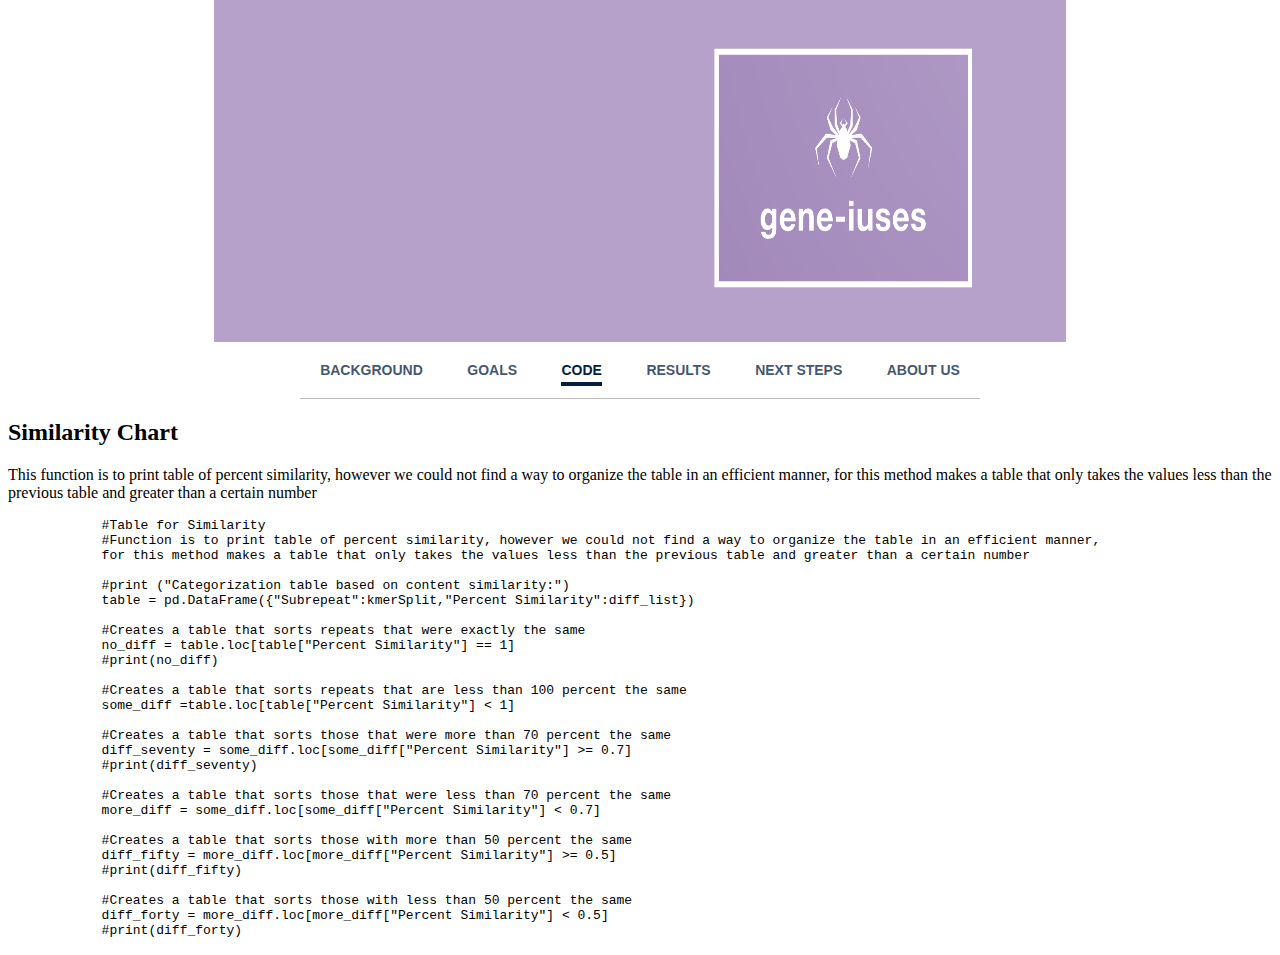
<file: similaritychart.html>
<!DOCTYPE html>
<html lang="en">
<head>
    <meta charset="UTF-8">
    <meta name="viewport" content="width=device-width, initial-scale=1.0">
    <title>Code</title>
    <link href="https://fonts.googleapis.com/css2?family=Playfair+Display&family=Roboto:wght@300&display=swap" rel="stylesheet">
    <link rel="stylesheet" href="nav.css">
    <link rel="stylesheet" href="practice.css">
</head>
<style>
    header {
        background-color:#b5a1ca;
        padding-top: 50px;
        padding-bottom: 50px;
        margin: -10px -10px 0px -10px;
    }
    .pfp {
        margin-left: 500px;
        height: 240px;
        width: 30.3%;
        }
    .info {
        font-size: 18px;
        padding-left: 50px;
        padding-right: 50px;
    }
    .heading {
        font-size: 30px;
        font-family: Arial, Helvetica, sans-serif;
        font-weight: bold;
    }
</style>
<body>
    <header>
        <img class = "pfp" src="logo4.png" alt="A picture">
    </header>
    
    <div class="navbar">
        <a class="nav-link nav-link-ltr" href="Background.html">Background</a>
        <a class="nav-link nav-link-ltr" href="Goals.html">Goals</a>
        <a class="active-link" href="Code.html">Code</a>
        <a class="nav-link nav-link-ltr" href="Results.html">Results</a>
        <a class="nav-link nav-link-ltr" href="nextsteps.html">Next Steps</a>
        <a class="nav-link nav-link-ltr" href="aboutus.html">About Us</a>
    </div>
    <main>
        <h2>Similarity Chart</h2>
        <p>
            This function is to print table of percent similarity, however we could not find a way to organize the table in an efficient manner, for this method makes a table that only takes the values less than the previous table and greater than a certain number
        </p>

        <pre>
            #Table for Similarity
            #Function is to print table of percent similarity, however we could not find a way to organize the table in an efficient manner,
            for this method makes a table that only takes the values less than the previous table and greater than a certain number
            
            #print ("Categorization table based on content similarity:")
            table = pd.DataFrame({"Subrepeat":kmerSplit,"Percent Similarity":diff_list})
            
            #Creates a table that sorts repeats that were exactly the same
            no_diff = table.loc[table["Percent Similarity"] == 1]
            #print(no_diff)
            
            #Creates a table that sorts repeats that are less than 100 percent the same
            some_diff =table.loc[table["Percent Similarity"] < 1]
            
            #Creates a table that sorts those that were more than 70 percent the same
            diff_seventy = some_diff.loc[some_diff["Percent Similarity"] >= 0.7]
            #print(diff_seventy)
            
            #Creates a table that sorts those that were less than 70 percent the same
            more_diff = some_diff.loc[some_diff["Percent Similarity"] < 0.7]
            
            #Creates a table that sorts those with more than 50 percent the same
            diff_fifty = more_diff.loc[more_diff["Percent Similarity"] >= 0.5]
            #print(diff_fifty)
            
            #Creates a table that sorts those with less than 50 percent the same
            diff_forty = more_diff.loc[more_diff["Percent Similarity"] < 0.5]
            #print(diff_forty)
        </pre>
    </main>
</body>
</file>
<file: nav.css>
bbody {
    padding: 0;
    margin: 0;
    
    background-color: #DDD;
  }
  
  .navbar {
    text-align: center;
    border-bottom: 1px solid #BBBBBB;
    font-family: Verdana, Geneva, Tahoma, sans-serif;
  }
  
  .nav-link {
    font-weight: bold;
    font-size: 14px;
    text-decoration: none;
    text-transform: uppercase;
    color: #031D44;
    padding: 20px 0px;
    margin: 0px 20px;
    display: inline-block;
    position: relative;
    opacity: 0.75;
  }
  
  .nav-link:hover {
    opacity: 1;
  }
  
  .nav-link::before {
    transition: 300ms;
    height: 4px;
    content: "";
    position: absolute;
    background-color: #031D44;
  }

  .nav-link-ltr::before {
    width: 0%;
    bottom: 10px;
  }
  
  .nav-link-ltr:hover::before {
    width: 100%;
  }
  .active-link {
        font-weight: bold;
        font-size: 14px;
        text-decoration: none;
        text-transform: uppercase;
        color: #031D44;
        padding: 20px 0px;
        margin: 0px 20px;
        display: inline-block;
        position: relative;
        opacity: 1px;
        height: 4px;
        border-bottom: 4px solid currentColor;
  }
</file>
<file: practice.css>
@import url("https://fonts.googleapis.com/css?family=Cardo:400i|Rubik:400,700&display=swap");
:root {
  --d: 700ms;
  --e: cubic-bezier(0.19, 1, 0.22, 1);
  --font-sans: "Rubik", sans-serif;
  --font-serif: "Cardo", serif;
}

* {
  box-sizing: border-box;
}

html, body {
  height: 100%;
}

body {
  
  place-items: center;
}

.page-content {
  display: grid;
  grid-gap: 1rem;
  padding: 10px;
  max-width: 1024px;
  margin: 0 auto;
  margin-left: 125px;
  font-family: "Playfair Display", serif;
}
@media (min-width: 600px) {
  .page-content {
    grid-template-columns: repeat(2, 1fr);
  }
}
@media (min-width: 800px) {
  .page-content {
    grid-template-columns: repeat(4, 1fr);
  }
}

.card {
  position: relative;
  display: flex;
  align-items: flex-end;
  overflow: hidden;
  padding: 1rem;
  width: 100%;
  text-align: center;
  color: whitesmoke;
  background-color: whitesmoke;
  /* box-shadow: 0 1px 1px rgba(0, 0, 0, 0.1), 0 2px 2px rgba(0, 0, 0, 0.1), 0 4px 4px rgba(0, 0, 0, 0.1), 0 8px 8px rgba(0, 0, 0, 0.1), 0 16px 16px rgba(0, 0, 0, 0.1); */
  box-shadow: 0 5px 10px 0 rgba(0, 0, 0, 0.5);
}
@media (min-width: 600px) {
  .card {
    height: 415px;
    width: 250px;
    margin-left: 20px;
  }
}
.card:before {
  content: "";
  position: absolute;
  top: 0;
  left: 0;
  width: 100%;
  height: 110%;
  background-size: cover;
  background-position: 0 0;
  transition: transform calc(var(--d) * 1.5) var(--e);
  pointer-events: none;
}
.card:after {
  content: "";
  display: block;
  position: absolute;
  top: 0;
  left: 0;
  width: 100%;
  height: 200%;
  pointer-events: none;
  background-image: linear-gradient(to bottom, rgba(0, 0, 0, 0) 0%, rgba(0, 0, 0, 0.009) 11.7%, rgba(0, 0, 0, 0.034) 22.1%, rgba(0, 0, 0, 0.072) 31.2%, rgba(0, 0, 0, 0.123) 39.4%, rgba(0, 0, 0, 0.182) 46.6%, rgba(0, 0, 0, 0.249) 53.1%, rgba(0, 0, 0, 0.32) 58.9%, rgba(0, 0, 0, 0.394) 64.3%, rgba(0, 0, 0, 0.468) 69.3%, rgba(0, 0, 0, 0.54) 74.1%, rgba(0, 0, 0, 0.607) 78.8%, rgba(0, 0, 0, 0.668) 83.6%, rgba(0, 0, 0, 0.721) 88.7%, rgba(0, 0, 0, 0.762) 94.1%, rgba(0, 0, 0, 0.79) 100%);
  transform: translateY(-50%);
  transition: transform calc(var(--d) * 2) var(--e);
}
.card:nth-child(1):before {
  background-image: url(https://upload.wikimedia.org/wikipedia/commons/thumb/2/24/A_classic_circular_form_spider%27s_web.jpg/1200px-A_classic_circular_form_spider%27s_web.jpg);
}
.card:nth-child(2):before {
  background-image: url(https://images.unsplash.com/photo-1544717455-4cf7ad978978?ixid=MnwxMjA3fDB8MHxzZWFyY2h8Mnx8c3BpZGVyfGVufDB8fDB8fA%3D%3D&ixlib=rb-1.2.1&w=1000&q=80);
}
.card:nth-child(3):before {
  background-image: url(https://i.ytimg.com/vi/88Ft83XvkSY/maxresdefault.jpg);
}
.card:nth-child(4):before {
  background-image: url(https://cosmosmagazine.com/wp-content/uploads/2020/07/200709-Spider.jpg);
}

.content {
  position: relative;
  display: flex;
  flex-direction: column;
  align-items: center;
  width: 100%;
  padding: 1rem;
  transition: transform var(--d) var(--e);
  z-index: 1;
}
.content > * + * {
  margin-top: 1rem;
}

.title {
  font-size: 1.3rem;
  font-weight: bold;
  line-height: 1.2;
}

.copy {
  font-family: "Roboto", sans-serif;
  font-size: 1.125rem;
  line-height: 1.35;
}

.card__button {
    display: inline-block;
    padding: 10px 20px;
    color: white;
    border: 1px solid white;
    background-color: transparent;
    font-family: "Roboto", sans-serif;
    font-size: 0.65rem;
    text-transform: uppercase;
    text-decoration: none;
    transition: 0.3s;
  }
.card__button:hover {
    color: black;
    background-color: white;
  }


@media (hover: hover) and (min-width: 600px) {
  .card:after {
    transform: translateY(0);
  }

  .content {
    transform: translateY(calc(100% - 4.5rem));
  }
  .content > *:not(.title) {
    opacity: 0;
    transform: translateY(1rem);
    transition: transform var(--d) var(--e), opacity var(--d) var(--e);
  }

  .card:hover,
.card:focus-within {
    align-items: center;
  }
  .card:hover:before,
.card:focus-within:before {
    transform: translateY(-4%);
  }
  .card:hover:after,
.card:focus-within:after {
    transform: translateY(-50%);
  }
  .card:hover .content,
.card:focus-within .content {
    transform: translateY(0);
  }
  .card:hover .content > *:not(.title),
.card:focus-within .content > *:not(.title) {
    opacity: 1;
    transform: translateY(0);
    transition-delay: calc(var(--d) / 8);
  }

  .card:focus-within:before, .card:focus-within:after,
.card:focus-within .content,
.card:focus-within .content > *:not(.title) {
    transition-duration: 0s;
  }
}
</file>
<file: projects.css>
.cards{
    display:flex;
flex-direction: row;
justify-content: space-around;
align-items: center;
}

.cards div {
    margin-right: 60px;
    background-size: contain;
    background-repeat: no-repeat;
    background-position: auto;
    height: 400px;
    width: 400px;
    padding: center;
}

.card1 {
    background-image: url(https://i2.wp.com/i.pinimg.com/originals/67/e0/6e/67e06ed0d046b7e6ca308fe21a9fc13c.jpg);
}
.card2 {
    background-image: url(https://render.fineartamerica.com/images/rendered/small/print/images/artworkimages/square/2/dunn-edwards-2019-curated-colors-pale-cactus-pastel-green-de5673-solid-color-melissa-fague.jpg);
}
.card3 {
    background-image: url(https://pm-site-assets-py4.s3.us-east-2.amazonaws.com/products/legacy/pastel_pink_solid_sq.jpg);
}
.card4 {
    background-image: url(https://render.fineartamerica.com/images/rendered/small/print/images/artworkimages/square/2/dunn-edwards-2019-trending-colors-prom-corsage-pastel-purple-de5996-solid-color-melissa-fague.jpg);
}
</file>
<file: Results.css>
.box1 {
    display:flex;}

.box1 img{
    flex-direction: row;
    justify-content: space-around;
    align-content: space-around;
    flex-wrap: wrap-reverse;
    flex:1;
    margin-left: 50px;
    margin-right: 50px;
    height: 30%;
    width: 30%;
}

.box2 {
    display:flex;}

.box2 img{
        /* flex-direction: column, row;
        justify-content: space-around;
        align-content: space-around;
        flex-flow: wrap-reverse;
        flex:1;
        align-self: auto;
        height: 30%;
        width: 30%;
        float: left; */
        flex-shrink:100 ;
    }
 
.box2-1{
    display:flex;
}
.box2-1 img{
    flex-direction: row;
    justify-content: space-around;
    align-content: space-around;
    flex-wrap: wrap-reverse;
    flex:1;
    margin-left: 50px;
    margin-right: 50px;
    height: 30%;
    width: 30%;
}


.box3 {
        display:flex;}
.box3 img{
    flex-direction: row;
    justify-content: space-around;
    align-content: space-around;
    flex-wrap: wrap-reverse;
    flex:1;
    margin-left: 50px;
    margin-right: 50px;
    height: 30%;
    width: 30%;
        }
        
.box4 {
            display:flex;}
.box4 img{
    flex-direction: row;
    justify-content: space-around;
    align-content: space-around;
    flex-wrap: wrap-reverse;
    flex:1;
    margin-left: 50px;
    margin-right: 50px;
    height: 30%;
    width: 30%;
}
                    

p{
    font-size: medium;
    font-family: 'Times New Roman', Times, serif;
    font-variant: normal;
    font-weight: normal;}
</file>
